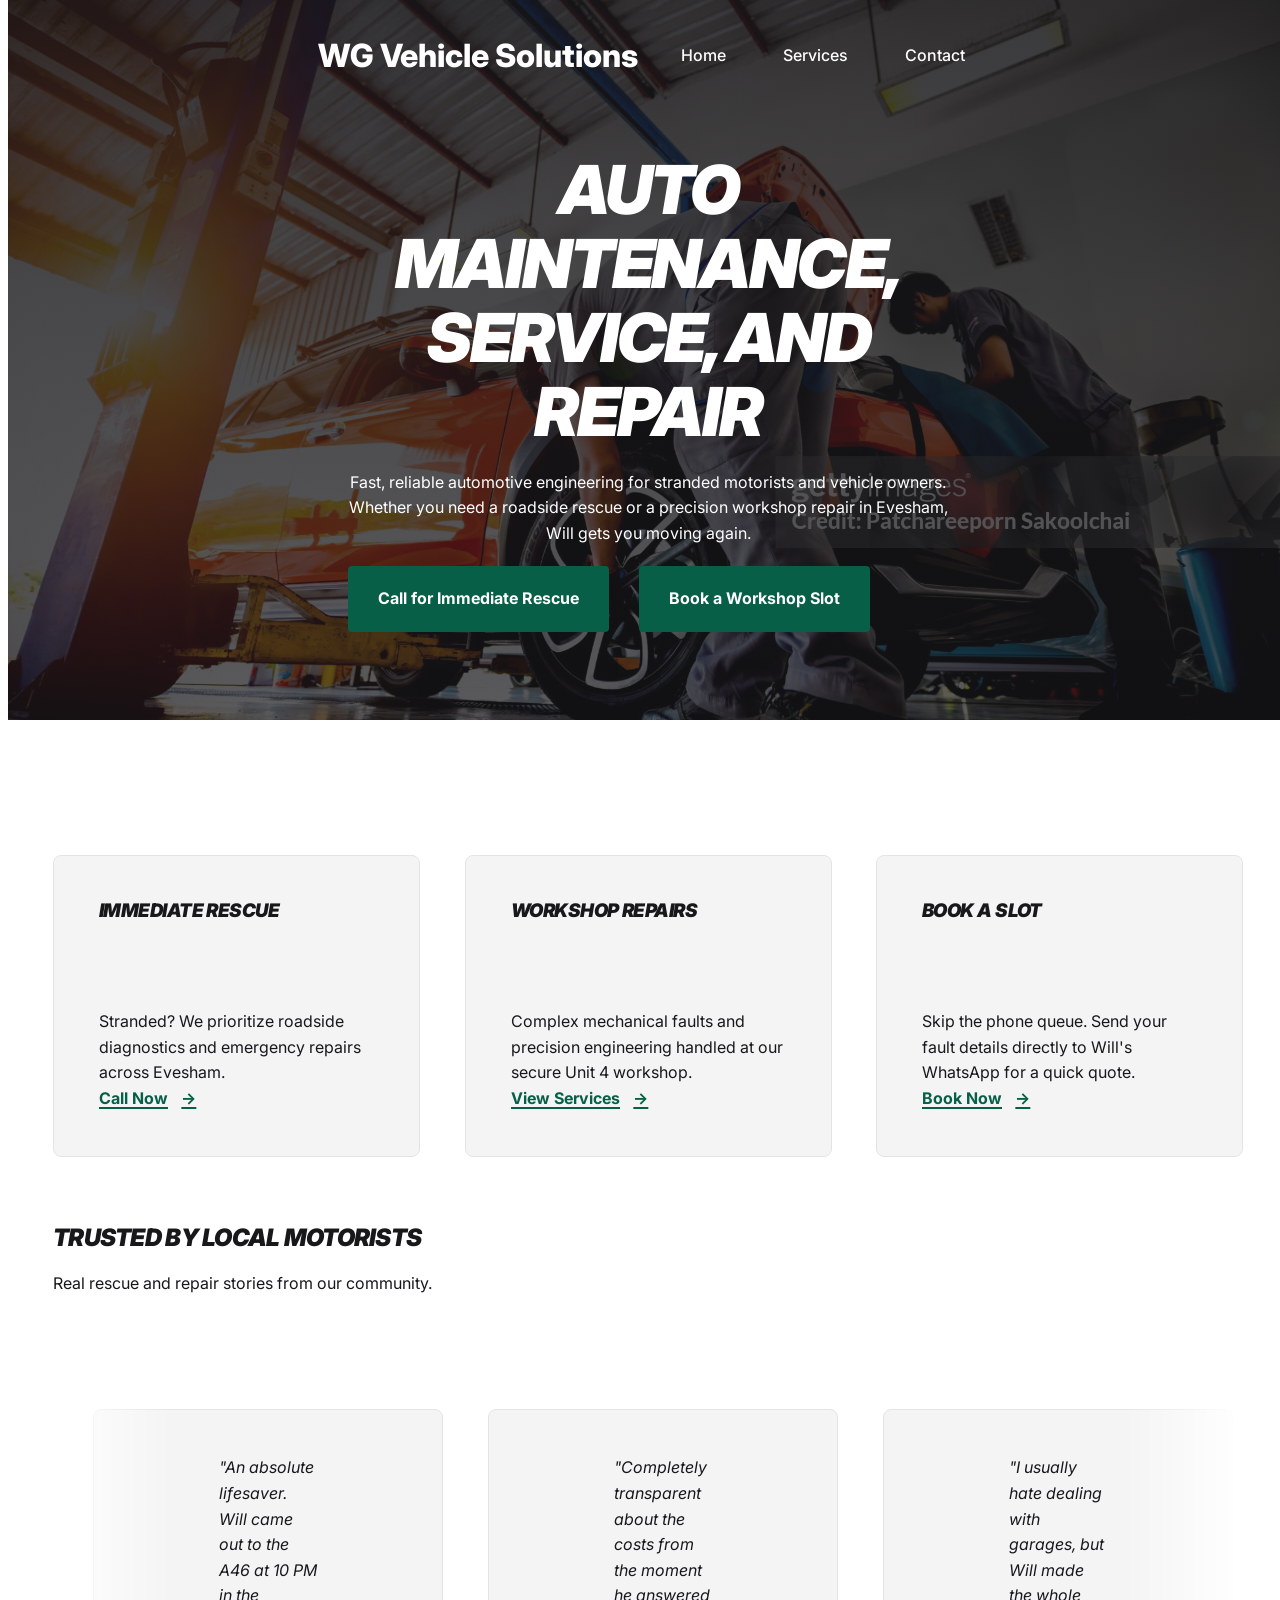
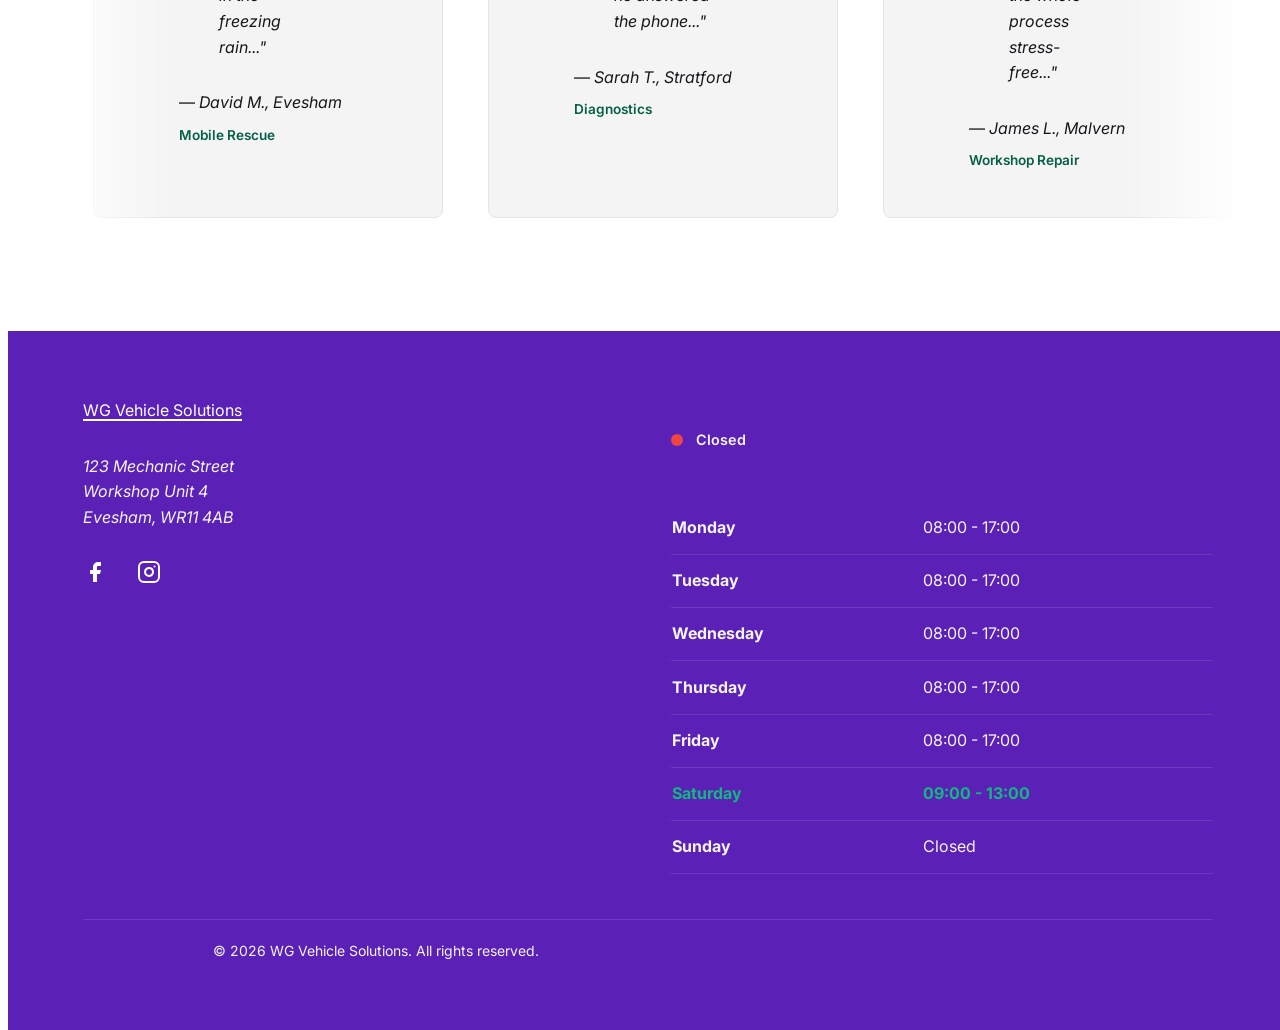
<file: index.html>
<!doctype html>
<html lang="en">
  <head>
    <meta charset="UTF-8" />
    <meta name="viewport" content="width=device-width, initial-scale=1.0" />

    <meta
      name="description"
      content="WG Vehicle Solutions: Expert independent mobile and workshop mechanic. Fast, reliable diagnostics and repair services for all vehicles."
    />
    <title>WG Vehicle Solutions | Mobile & Diagnostics Mechanic</title>

    <link
      rel="icon"
      type="image/png"
      sizes="32x32"
      href="assets/images/favicon-32x32.png"
    />
    <link
      rel="icon"
      type="image/png"
      sizes="16x16"
      href="assets/images/favicon-16x16.png"
    />
    <link
      rel="apple-touch-icon"
      sizes="180x180"
      href="assets/images/apple-touch-icon.png"
    />
    <link rel="manifest" href="site.webmanifest" />

    <!-- Synchronized to use the lean LooseLeaf architecture links -->
    <link rel="stylesheet" href="assets/css/00-harmonics.css" />
    <link rel="stylesheet" href="assets/css/01-primitives.css" />
    <link rel="stylesheet" href="assets/css/02-atoms.css" />
    <link rel="stylesheet" href="assets/css/03-organisms.css" />
    <link rel="stylesheet" href="assets/css/04-animations.css" />
    <link rel="stylesheet" href="assets/css/05-utilities.css" />

    <script src="assets/js/core.js" defer></script>
  </head>

  <!-- Visible Content Begins -->

  <body>
    <header
      class="c-site-header c-site-header--large"
      aria-labelledby="page-heading"
    >
      <l-container>
        <nav class="c-navbar" aria-label="Primary Navigation">
          <l-cluster class="u-flex-between">
            <a href="index.html" class="c-navbar__brand"
              >WG Vehicle Solutions</a
            >

            <button
              class="c-navbar__toggle"
              data-ll-toggle="collapse"
              aria-expanded="false"
              aria-controls="primary-nav"
              aria-label="Toggle navigation"
            >
              <svg
                width="24"
                height="24"
                viewBox="0 0 24 24"
                fill="none"
                stroke="currentColor"
                stroke-width="2"
                stroke-linecap="round"
                stroke-linejoin="round"
                aria-hidden="true"
              >
                <line x1="3" y1="12" x2="21" y2="12"></line>
                <line x1="3" y1="6" x2="21" y2="6"></line>
                <line x1="3" y1="18" x2="21" y2="18"></line>
              </svg>
            </button>

            <div class="c-navbar__menu" id="primary-nav">
              <l-cluster>
                <a href="index.html" class="c-navbar__link" aria-current="page"
                  >Home</a
                >
                <a href="services.html" class="c-navbar__link">Services</a>
                <a href="contact.html" class="c-navbar__link">Contact</a>
              </l-cluster>
            </div>
          </l-cluster>
        </nav>
      </l-container>

      <l-container>
        <div class="hero-content-wrapper">
          <l-stack style="--stack-gap: var(--s0)">
            <h1 id="page-heading" class="hero-heading">
              Auto Maintenance, <br />Service, and Repair
            </h1>

            <p class="hero-lead">
              Fast, reliable automotive engineering for stranded motorists and
              vehicle owners. Whether you need a roadside rescue or a precision
              workshop repair in Evesham, Will gets you moving again.
            </p>

            <l-cluster
              style="--cluster-gap: var(--s1); --cluster-justify: center"
            >
              <a href="tel:+447123456789" class="cta-button primary">
                Call for Immediate Rescue
              </a>
              <a href="contact.html" class="cta-button primary">
                Book a Workshop Slot
              </a>
            </l-cluster>
          </l-stack>
        </div>
      </l-container>
    </header>

    <main id="main-content">
      <l-container>
        <l-stack style="--stack-gap: var(--s3)">
          <!-- SNAPSHOT MATRIX: 3 Routing Cards -->
          <l-stack
            class="snapshot-matrix"
            aria-labelledby="matrix-heading"
            role="region"
          >
            <h2 id="matrix-heading" class="sr-only">Our Services</h2>

            <l-grid role="list" class="routing-grid">
              <l-stack class="routing-card u-anim-lift">
                <h3>Immediate Rescue</h3>
                <p>
                  Stranded? We prioritize roadside diagnostics and emergency
                  repairs across Evesham.
                </p>
                <a href="tel:+447123456789" class="card-link"
                  >Call Now <span aria-hidden="true">&rarr;</span></a
                >
              </l-stack>

              <l-stack class="routing-card u-anim-lift">
                <h3>Workshop Repairs</h3>
                <p>
                  Complex mechanical faults and precision engineering handled at
                  our secure Unit 4 workshop.
                </p>
                <a href="services.html" class="card-link"
                  >View Services <span aria-hidden="true">&rarr;</span></a
                >
              </l-stack>

              <l-stack class="routing-card u-anim-lift">
                <h3>Book a Slot</h3>
                <p>
                  Skip the phone queue. Send your fault details directly to
                  Will's WhatsApp for a quick quote.
                </p>
                <a href="contact.html" class="card-link"
                  >Book Now <span aria-hidden="true">&rarr;</span></a
                >
              </l-stack>
            </l-grid>
          </l-stack>

          <!-- CUSTOMER REVIEWS -->
          <l-stack
            class="customer-reviews"
            aria-labelledby="reviews-heading"
            role="region"
          >
            <header class="section-header" style="--stack-gap: var(--s-1)">
              <h2 id="reviews-heading">Trusted by Local Motorists</h2>
              <p>Real rescue and repair stories from our community.</p>
            </header>

            <div
              class="review-marquee-wrapper"
              tabindex="0"
              aria-label="Scrolling customer reviews"
              role="region"
            >
              <ul class="review-track">
                <li class="review-card">
                  <figure class="review-content">
                    <blockquote>
                      <p>
                        "An absolute lifesaver. Will came out to the A46 at 10
                        PM in the freezing rain..."
                      </p>
                    </blockquote>
                    <figcaption>
                      &mdash; <cite>David M., Evesham</cite>
                      <span class="review-meta">Mobile Rescue</span>
                    </figcaption>
                  </figure>
                </li>
                <li class="review-card">
                  <figure class="review-content">
                    <blockquote>
                      <p>
                        "Completely transparent about the costs from the moment
                        he answered the phone..."
                      </p>
                    </blockquote>
                    <figcaption>
                      &mdash; <cite>Sarah T., Stratford</cite>
                      <span class="review-meta">Diagnostics</span>
                    </figcaption>
                  </figure>
                </li>
                <li class="review-card">
                  <figure class="review-content">
                    <blockquote>
                      <p>
                        "I usually hate dealing with garages, but Will made the
                        whole process stress-free..."
                      </p>
                    </blockquote>
                    <figcaption>
                      &mdash; <cite>James L., Malvern</cite>
                      <span class="review-meta">Workshop Repair</span>
                    </figcaption>
                  </figure>
                </li>

                <li class="review-card" aria-hidden="true">
                  <figure class="review-content">
                    <blockquote>
                      <p>
                        "An absolute lifesaver. Will came out to the A46 at 10
                        PM in the freezing rain..."
                      </p>
                    </blockquote>
                    <figcaption>
                      &mdash; <cite>David M., Evesham</cite>
                      <span class="review-meta">Mobile Rescue</span>
                    </figcaption>
                  </figure>
                </li>
                <li class="review-card" aria-hidden="true">
                  <figure class="review-content">
                    <blockquote>
                      <p>
                        "Completely transparent about the costs from the moment
                        he answered the phone..."
                      </p>
                    </blockquote>
                    <figcaption>
                      &mdash; <cite>Sarah T., Stratford</cite>
                      <span class="review-meta">Diagnostics</span>
                    </figcaption>
                  </figure>
                </li>
                <li class="review-card" aria-hidden="true">
                  <figure class="review-content">
                    <blockquote>
                      <p>
                        "I usually hate dealing with garages, but Will made the
                        whole process stress-free..."
                      </p>
                    </blockquote>
                    <figcaption>
                      &mdash; <cite>James L., Malvern</cite>
                      <span class="review-meta">Workshop Repair</span>
                    </figcaption>
                  </figure>
                </li>
              </ul>
            </div>
          </l-stack>
        </l-stack>
      </l-container>
    </main>

    <footer class="global-footer">
      <l-container>
        <l-grid>
          <l-stack class="footer-brand-info">
            <a
              href="index.html"
              class="footer-logo"
              aria-label="WG Vehicle Solutions Home"
              >WG Vehicle Solutions</a
            >
            <address class="footer-address">
              123 Mechanic Street<br />
              Workshop Unit 4<br />
              Evesham, WR11 4AB
            </address>

            <l-cluster class="social-links" aria-label="Social Media">
              <a
                href="#"
                aria-label="Facebook"
                rel="noopener noreferrer"
                target="_blank"
              >
                <svg
                  width="24"
                  height="24"
                  viewBox="0 0 24 24"
                  fill="currentColor"
                  aria-hidden="true"
                  focusable="false"
                >
                  <path
                    d="M18 2h-3a5 5 0 0 0-5 5v3H7v4h3v8h4v-8h3l1-4h-4V7a1 1 0 0 1 1-1h3z"
                  ></path>
                </svg>
              </a>

              <a
                href="#"
                aria-label="Instagram"
                rel="noopener noreferrer"
                target="_blank"
              >
                <svg
                  width="24"
                  height="24"
                  viewBox="0 0 24 24"
                  fill="none"
                  stroke="currentColor"
                  stroke-width="2"
                  stroke-linecap="round"
                  stroke-linejoin="round"
                  aria-hidden="true"
                  focusable="false"
                >
                  <rect x="2" y="2" width="20" height="20" rx="5" ry="5"></rect>
                  <path
                    d="M16 11.37A4 4 0 1 1 12.63 8 4 4 0 0 1 16 11.37z"
                  ></path>
                  <line x1="17.5" y1="6.5" x2="17.51" y2="6.5"></line>
                </svg>
              </a>
            </l-cluster>
          </l-stack>

          <l-stack class="footer-hours">
            <h2 class="sr-only">Opening Hours</h2>
            <div id="live-status-container" aria-live="polite"></div>
            <table class="hours-table">
              <tbody>
                <tr data-day="1">
                  <th scope="row">Monday</th>
                  <td>08:00 - 17:00</td>
                </tr>
                <tr data-day="2">
                  <th scope="row">Tuesday</th>
                  <td>08:00 - 17:00</td>
                </tr>
                <tr data-day="3">
                  <th scope="row">Wednesday</th>
                  <td>08:00 - 17:00</td>
                </tr>
                <tr data-day="4">
                  <th scope="row">Thursday</th>
                  <td>08:00 - 17:00</td>
                </tr>
                <tr data-day="5">
                  <th scope="row">Friday</th>
                  <td>08:00 - 17:00</td>
                </tr>
                <tr data-day="6">
                  <th scope="row">Saturday</th>
                  <td>09:00 - 13:00</td>
                </tr>
                <tr data-day="0">
                  <th scope="row">Sunday</th>
                  <td>Closed</td>
                </tr>
              </tbody>
            </table>
          </l-stack>
        </l-grid>
        <div class="footer-copyright">
          <p>&copy; 2026 WG Vehicle Solutions. All rights reserved.</p>
        </div>
      </l-container>
    </footer>
  </body>
</html>
</file>
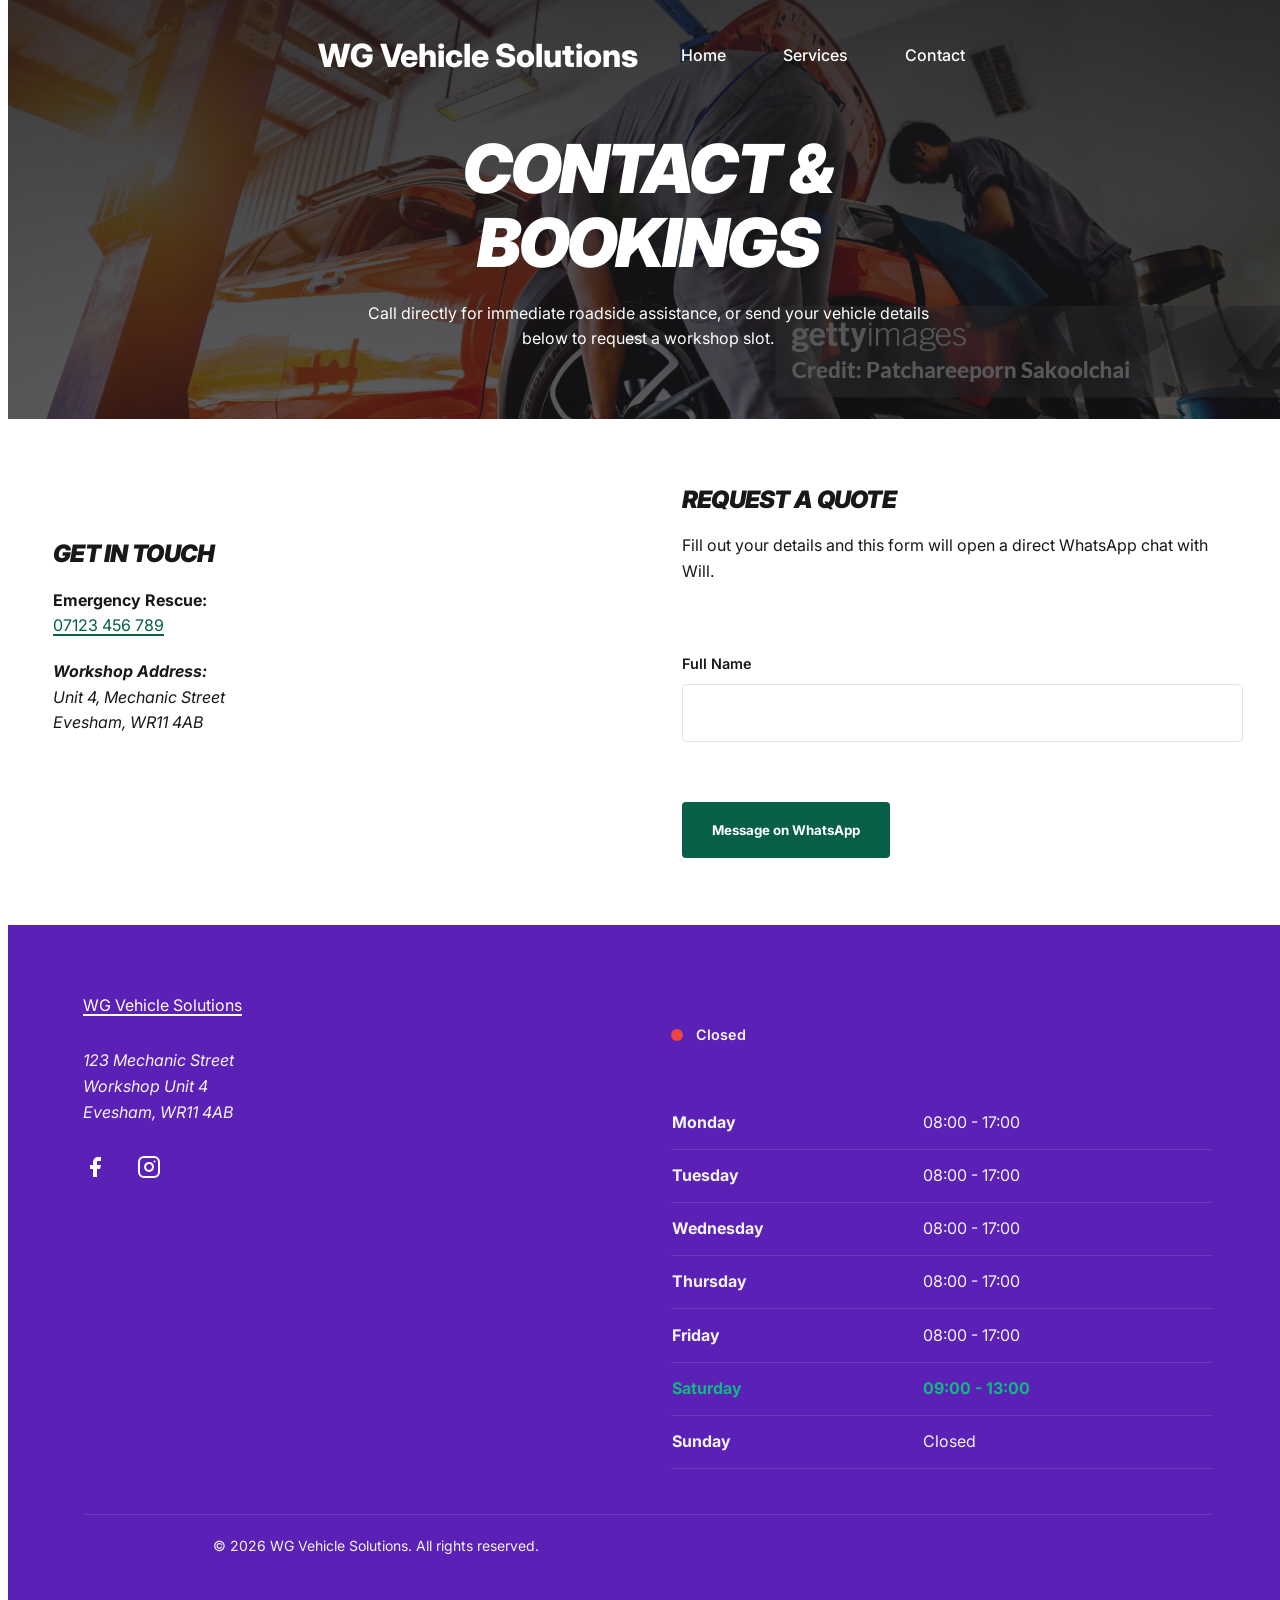
<file: contact.html>
<!doctype html>
<html lang="en">
  <head>
    <meta charset="UTF-8" />
    <meta name="viewport" content="width=device-width, initial-scale=1.0" />
    <meta
      name="description"
      content="Contact WG Vehicle Solutions in Evesham. Call for immediate roadside rescue or book a workshop slot directly via WhatsApp."
    />
    <title>Contact & Bookings | WG Vehicle Solutions</title>

    <link
      rel="icon"
      type="image/png"
      sizes="32x32"
      href="assets/images/favicon-32x32.png"
    />
    <link
      rel="icon"
      type="image/png"
      sizes="16x16"
      href="assets/images/favicon-16x16.png"
    />
    <link
      rel="apple-touch-icon"
      sizes="180x180"
      href="assets/images/apple-touch-icon.png"
    />
    <link rel="manifest" href="site.webmanifest" />

    <link rel="stylesheet" href="assets/css/00-harmonics.css" />
    <link rel="stylesheet" href="assets/css/01-primitives.css" />
    <link rel="stylesheet" href="assets/css/02-atoms.css" />
    <link rel="stylesheet" href="assets/css/03-organisms.css" />
    <link rel="stylesheet" href="assets/css/04-animations.css" />
    <link rel="stylesheet" href="assets/css/05-utilities.css" />
    <script src="assets/js/core.js" defer></script>
  </head>
  <body>
    <a
      href="#main-content"
      class="skip-link"
      style="position: absolute; left: -9999px"
      >Skip to main content</a
    >

    <header class="c-site-header" aria-labelledby="contact-heading">
      <l-container>
        <nav class="c-navbar" aria-label="Primary Navigation">
          <l-cluster class="u-flex-between">
            <a
              href="index.html"
              class="c-navbar__brand"
              aria-label="WG Vehicle Solutions Home"
              >WG Vehicle Solutions</a
            >
            <button
              class="c-navbar__toggle u-anim-lift"
              data-ll-toggle="collapse"
              aria-expanded="false"
              aria-controls="primary-nav"
              aria-label="Toggle navigation"
            >
              <svg
                width="24"
                height="24"
                viewBox="0 0 24 24"
                fill="none"
                stroke="currentColor"
                stroke-width="2"
                stroke-linecap="round"
                stroke-linejoin="round"
                aria-hidden="true"
              >
                <line x1="3" y1="12" x2="21" y2="12"></line>
                <line x1="3" y1="6" x2="21" y2="6"></line>
                <line x1="3" y1="18" x2="21" y2="18"></line>
              </svg>
            </button>
            <div class="c-navbar__menu" id="primary-nav">
              <l-cluster>
                <a href="index.html" class="c-navbar__link">Home</a>
                <a href="services.html" class="c-navbar__link">Services</a>
                <a
                  href="contact.html"
                  class="c-navbar__link"
                  aria-current="page"
                  >Contact</a
                >
              </l-cluster>
            </div>
          </l-cluster>
        </nav>
      </l-container>

      <l-container>
        <div class="hero-content-wrapper">
          <l-stack style="--stack-gap: var(--s0)">
            <h1 id="page-heading" class="hero-heading">Contact & Bookings</h1>
            <p class="hero-lead">
              Call directly for immediate roadside assistance, or send your
              vehicle details below to request a workshop slot.
            </p>
          </l-stack>
        </div>
      </l-container>
    </header>

    <main id="main-content">
      <l-container>
        <l-stack style="--stack-gap: var(--s3)">
          <l-split class="contact-wrapper">
            <l-stack class="contact-info">
              <h2>Get in Touch</h2>
              <l-stack class="contact-methods" style="--stack-gap: var(--s0)">
                <p>
                  <strong>Emergency Rescue:</strong><br />
                  <a href="tel:+447123456789" class="text-link"
                    >07123 456 789</a
                  >
                </p>
                <address class="physical-address">
                  <strong>Workshop Address:</strong><br />
                  Unit 4, Mechanic Street<br />
                  Evesham, WR11 4AB
                </address>
              </l-stack>
              <div class="map-container"></div>
            </l-stack>

            <l-stack class="booking-form-container">
              <l-stack style="--stack-gap: var(--s-1)">
                <h2>Request a Quote</h2>
                <p>
                  Fill out your details and this form will open a direct
                  WhatsApp chat with Will.
                </p>
              </l-stack>
              <form id="whatsapp-booking-form" class="booking-form">
                <l-stack style="--stack-gap: var(--s1)">
                  <div class="form-group">
                    <label for="customer-name">Full Name</label>
                    <input
                      type="text"
                      id="customer-name"
                      name="customer-name"
                      required
                    />
                  </div>
                  <button type="submit" class="cta-button primary">
                    Message on WhatsApp
                  </button>
                </l-stack>
              </form>
            </l-stack>
          </l-split>
        </l-stack>
      </l-container>
    </main>

    <footer class="global-footer">
      <l-container>
        <l-grid>
          <l-stack class="footer-brand-info">
            <a
              href="index.html"
              class="footer-logo"
              aria-label="WG Vehicle Solutions Home"
              >WG Vehicle Solutions</a
            >
            <address class="footer-address">
              123 Mechanic Street<br />
              Workshop Unit 4<br />
              Evesham, WR11 4AB
            </address>
            <l-cluster class="social-links" aria-label="Social Media">
              <a
                href="#"
                aria-label="Facebook"
                rel="noopener noreferrer"
                target="_blank"
              >
                <svg
                  width="24"
                  height="24"
                  viewBox="0 0 24 24"
                  fill="currentColor"
                  aria-hidden="true"
                  focusable="false"
                >
                  <path
                    d="M18 2h-3a5 5 0 0 0-5 5v3H7v4h3v8h4v-8h3l1-4h-4V7a1 1 0 0 1 1-1h3z"
                  ></path>
                </svg>
              </a>

              <a
                href="#"
                aria-label="Instagram"
                rel="noopener noreferrer"
                target="_blank"
              >
                <svg
                  width="24"
                  height="24"
                  viewBox="0 0 24 24"
                  fill="none"
                  stroke="currentColor"
                  stroke-width="2"
                  stroke-linecap="round"
                  stroke-linejoin="round"
                  aria-hidden="true"
                  focusable="false"
                >
                  <rect x="2" y="2" width="20" height="20" rx="5" ry="5"></rect>
                  <path
                    d="M16 11.37A4 4 0 1 1 12.63 8 4 4 0 0 1 16 11.37z"
                  ></path>
                  <line x1="17.5" y1="6.5" x2="17.51" y2="6.5"></line>
                </svg>
              </a>
            </l-cluster>
          </l-stack>

          <l-stack class="footer-hours">
            <h2 class="sr-only">Opening Hours</h2>
            <div id="live-status-container" aria-live="polite"></div>
            <table class="hours-table">
              <tbody>
                <tr data-day="1">
                  <th scope="row">Monday</th>
                  <td>08:00 - 17:00</td>
                </tr>
                <tr data-day="2">
                  <th scope="row">Tuesday</th>
                  <td>08:00 - 17:00</td>
                </tr>
                <tr data-day="3">
                  <th scope="row">Wednesday</th>
                  <td>08:00 - 17:00</td>
                </tr>
                <tr data-day="4">
                  <th scope="row">Thursday</th>
                  <td>08:00 - 17:00</td>
                </tr>
                <tr data-day="5">
                  <th scope="row">Friday</th>
                  <td>08:00 - 17:00</td>
                </tr>
                <tr data-day="6">
                  <th scope="row">Saturday</th>
                  <td>09:00 - 13:00</td>
                </tr>
                <tr data-day="0">
                  <th scope="row">Sunday</th>
                  <td>Closed</td>
                </tr>
              </tbody>
            </table>
          </l-stack>
        </l-grid>
        <div class="footer-copyright">
          <p>&copy; 2026 WG Vehicle Solutions. All rights reserved.</p>
        </div>
      </l-container>
    </footer>
  </body>
</html>
</file>
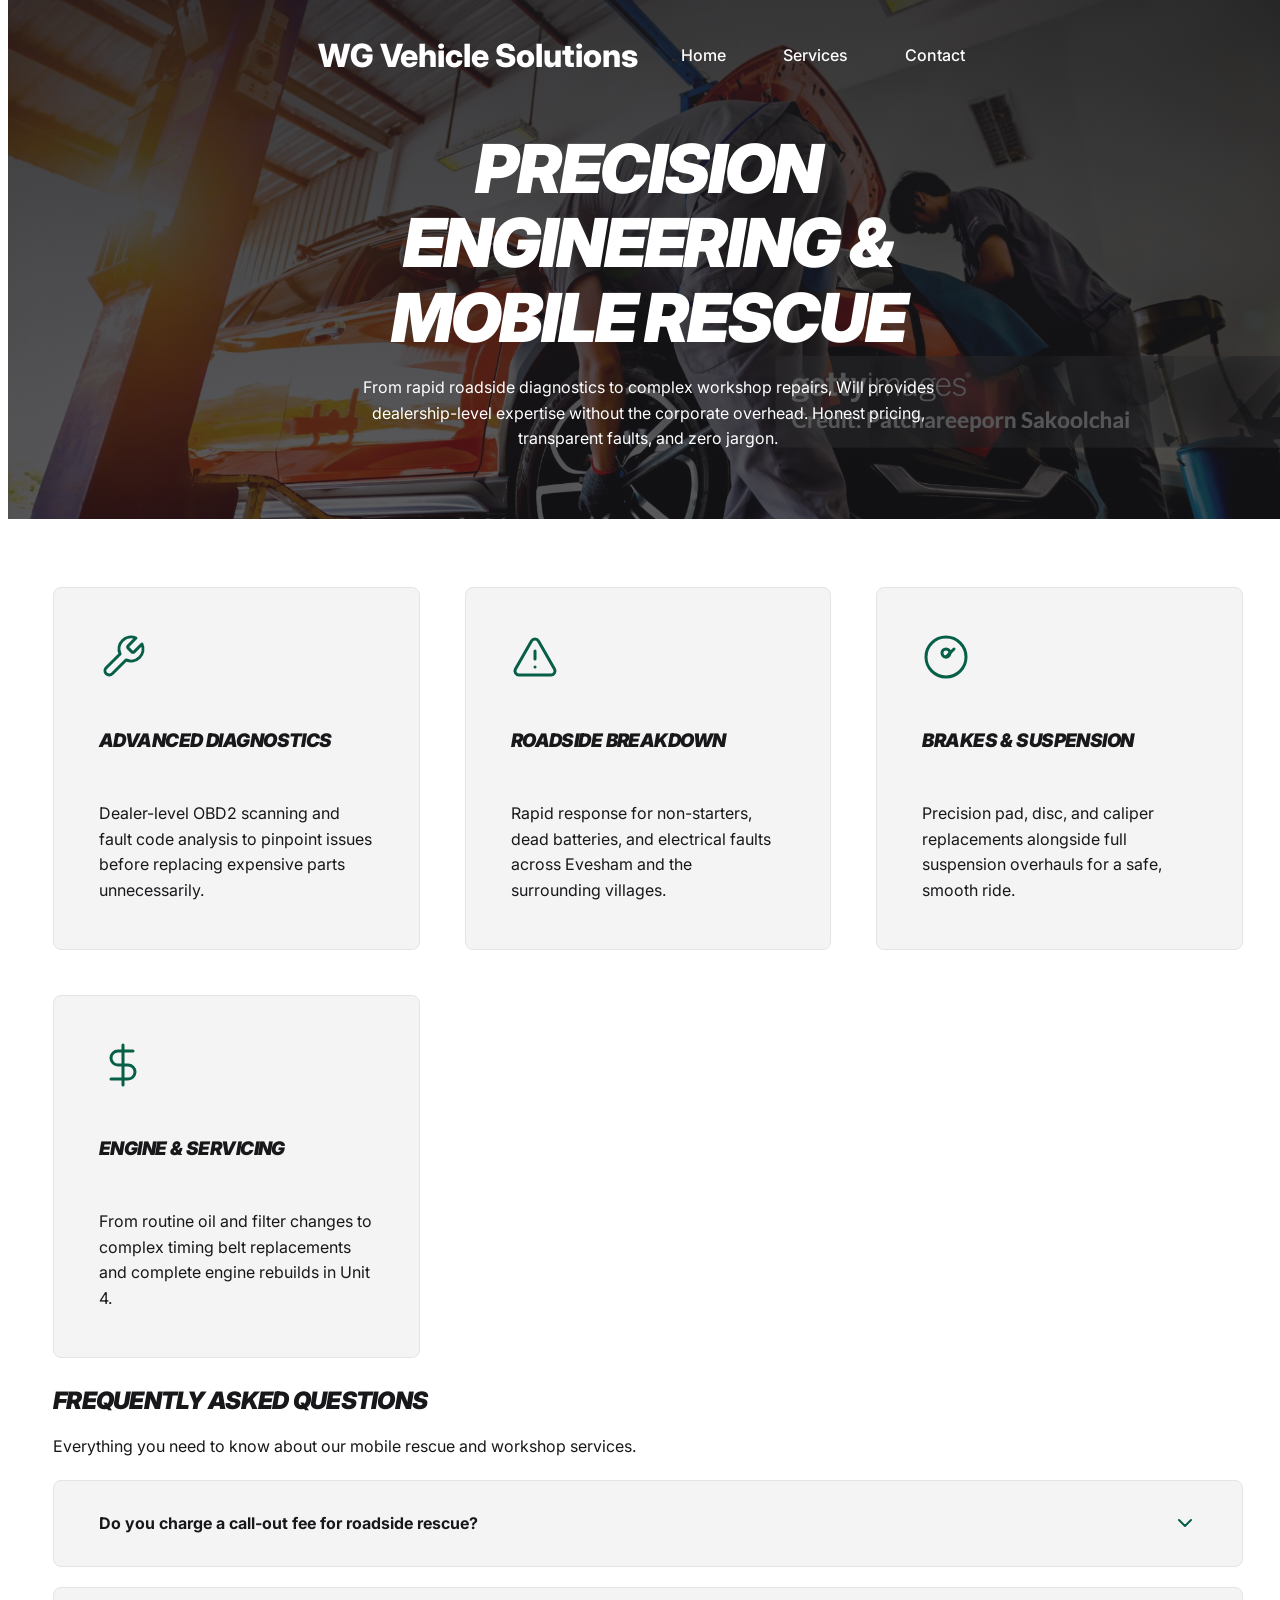
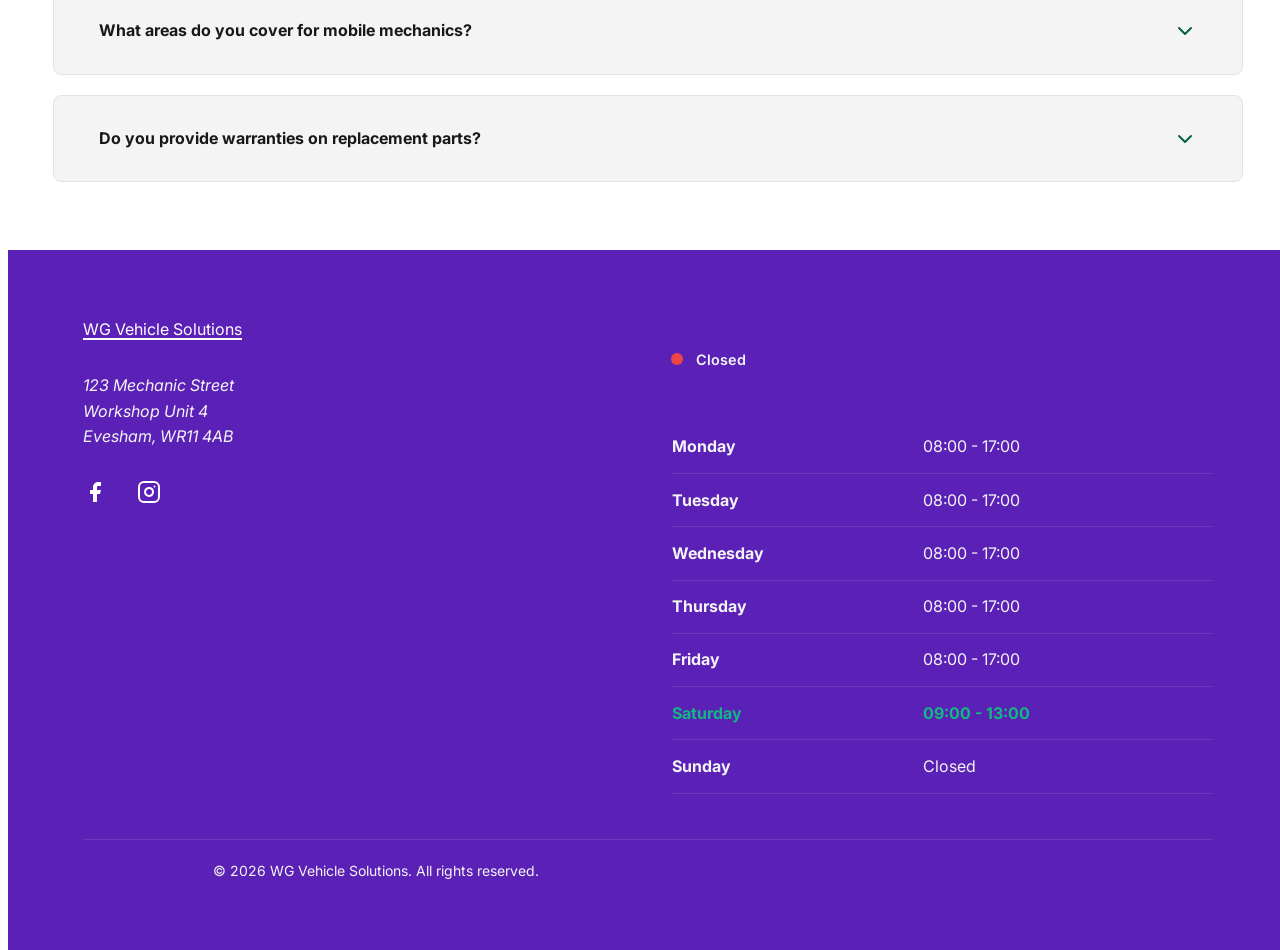
<file: services.html>
<!doctype html>
<html lang="en">
  <head>
    <meta charset="UTF-8" />
    <meta name="viewport" content="width=device-width, initial-scale=1.0" />

    <meta
      name="description"
      content="Detailed automotive repair and diagnostic services by WG Vehicle Solutions. Mobile rescue and secure workshop engineering in Evesham."
    />
    <title>Our Services | WG Vehicle Solutions</title>

    <link
      rel="icon"
      type="image/png"
      sizes="32x32"
      href="assets/images/favicon-32x32.png"
    />
    <link
      rel="icon"
      type="image/png"
      sizes="16x16"
      href="assets/images/favicon-16x16.png"
    />
    <link
      rel="apple-touch-icon"
      sizes="180x180"
      href="assets/images/apple-touch-icon.png"
    />
    <link rel="manifest" href="site.webmanifest" />

    <link rel="stylesheet" href="assets/css/00-harmonics.css" />
    <link rel="stylesheet" href="assets/css/01-primitives.css" />
    <link rel="stylesheet" href="assets/css/02-atoms.css" />
    <link rel="stylesheet" href="assets/css/03-organisms.css" />
    <link rel="stylesheet" href="assets/css/04-animations.css" />
    <link rel="stylesheet" href="assets/css/05-utilities.css" />

    <script src="assets/js/core.js" defer></script>
  </head>
  <body>
    <a
      href="#main-content"
      class="skip-link"
      style="position: absolute; left: -9999px"
      >Skip to main content</a
    >

    <header class="c-site-header" aria-labelledby="page-heading">
      <l-container>
        <nav class="c-navbar" aria-label="Primary Navigation">
          <l-cluster class="u-flex-between">
            <a href="index.html" class="c-navbar__brand"
              >WG Vehicle Solutions</a
            >

            <button
              class="c-navbar__toggle"
              data-ll-toggle="collapse"
              aria-expanded="false"
              aria-controls="primary-nav"
              aria-label="Toggle navigation"
            >
              <svg
                width="24"
                height="24"
                viewBox="0 0 24 24"
                fill="none"
                stroke="currentColor"
                stroke-width="2"
                stroke-linecap="round"
                stroke-linejoin="round"
                aria-hidden="true"
              >
                <line x1="3" y1="12" x2="21" y2="12"></line>
                <line x1="3" y1="6" x2="21" y2="6"></line>
                <line x1="3" y1="18" x2="21" y2="18"></line>
              </svg>
            </button>

            <div class="c-navbar__menu" id="primary-nav">
              <l-cluster>
                <a href="index.html" class="c-navbar__link">Home</a>
                <a
                  href="services.html"
                  class="c-navbar__link"
                  aria-current="page"
                  >Services</a
                >
                <a href="contact.html" class="c-navbar__link">Contact</a>
              </l-cluster>
            </div>
          </l-cluster>
        </nav>
      </l-container>

      <l-container>
        <div class="hero-content-wrapper">
          <l-stack style="--stack-gap: var(--s0)">
            <h1 id="page-heading" class="hero-heading">
              Precision Engineering & Mobile Rescue
            </h1>
            <p class="hero-lead">
              From rapid roadside diagnostics to complex workshop repairs, Will
              provides dealership-level expertise without the corporate
              overhead. Honest pricing, transparent faults, and zero jargon.
            </p>
          </l-stack>
        </div>
      </l-container>
    </header>

    <main id="main-content">
      <l-container>
        <l-stack>
          <section class="service-matrix" aria-labelledby="matrix-heading">
            <h2 id="matrix-heading" class="sr-only">Our Core Capabilities</h2>

            <l-grid role="list" class="service-grid">
              <l-stack role="listitem" class="service-card">
                <div class="card-icon" aria-hidden="true">
                  <svg
                    width="48"
                    height="48"
                    viewBox="0 0 24 24"
                    fill="none"
                    stroke="currentColor"
                    stroke-width="1.5"
                    stroke-linecap="round"
                    stroke-linejoin="round"
                  >
                    <path
                      d="M14.7 6.3a1 1 0 0 0 0 1.4l1.6 1.6a1 1 0 0 0 1.4 0l3.77-3.77a6 6 0 0 1-7.94 7.94l-6.91 6.91a2.12 2.12 0 0 1-3-3l6.91-6.91a6 6 0 0 1 7.94-7.94l-3.76 3.76z"
                    ></path>
                  </svg>
                </div>
                <h3>Advanced Diagnostics</h3>
                <p>
                  Dealer-level OBD2 scanning and fault code analysis to pinpoint
                  issues before replacing expensive parts unnecessarily.
                </p>
              </l-stack>

              <l-stack role="listitem" class="service-card">
                <div class="card-icon" aria-hidden="true">
                  <svg
                    width="48"
                    height="48"
                    viewBox="0 0 24 24"
                    fill="none"
                    stroke="currentColor"
                    stroke-width="1.5"
                    stroke-linecap="round"
                    stroke-linejoin="round"
                  >
                    <path
                      d="m21.73 18-8-14a2 2 0 0 0-3.48 0l-8 14A2 2 0 0 0 4 21h16a2 2 0 0 0 1.73-3Z"
                    ></path>
                    <path d="M12 9v4"></path>
                    <path d="M12 17h.01"></path>
                  </svg>
                </div>
                <h3>Roadside Breakdown</h3>
                <p>
                  Rapid response for non-starters, dead batteries, and
                  electrical faults across Evesham and the surrounding villages.
                </p>
              </l-stack>

              <l-stack role="listitem" class="service-card">
                <div class="card-icon" aria-hidden="true">
                  <svg
                    width="48"
                    height="48"
                    viewBox="0 0 24 24"
                    fill="none"
                    stroke="currentColor"
                    stroke-width="1.5"
                    stroke-linecap="round"
                    stroke-linejoin="round"
                  >
                    <circle cx="12" cy="12" r="10"></circle>
                    <path d="m12 12 4-4"></path>
                    <path d="M12 12a2 2 0 1 0 0-4 2 2 0 0 0 0 4Z"></path>
                  </svg>
                </div>
                <h3>Brakes & Suspension</h3>
                <p>
                  Precision pad, disc, and caliper replacements alongside full
                  suspension overhauls for a safe, smooth ride.
                </p>
              </l-stack>

              <l-stack role="listitem" class="service-card">
                <div class="card-icon" aria-hidden="true">
                  <svg
                    width="48"
                    height="48"
                    viewBox="0 0 24 24"
                    fill="none"
                    stroke="currentColor"
                    stroke-width="1.5"
                    stroke-linecap="round"
                    stroke-linejoin="round"
                  >
                    <path d="M12 2v20"></path>
                    <path
                      d="M17 5H9.5a3.5 3.5 0 0 0 0 7h5a3.5 3.5 0 0 1 0 7H6"
                    ></path>
                  </svg>
                </div>
                <h3>Engine & Servicing</h3>
                <p>
                  From routine oil and filter changes to complex timing belt
                  replacements and complete engine rebuilds in Unit 4.
                </p>
              </l-stack>
            </l-grid>
          </section>
          <section class="faq-section" aria-labelledby="faq-heading">
            <l-stack style="--stack-gap: var(--s2)">
              <header class="section-header" style="--stack-gap: var(--s-1)">
                <h2 id="faq-heading">Frequently Asked Questions</h2>
                <p>
                  Everything you need to know about our mobile rescue and
                  workshop services.
                </p>
              </header>

              <l-stack class="c-faq-accordion" style="--stack-gap: var(--s0)">
                <details class="c-faq-item" name="mechanic-faq">
                  <summary class="c-faq-summary">
                    <span class="faq-question"
                      >Do you charge a call-out fee for roadside rescue?</span
                    >
                    <svg
                      class="faq-icon"
                      width="24"
                      height="24"
                      viewBox="0 0 24 24"
                      fill="none"
                      stroke="currentColor"
                      stroke-width="2"
                      stroke-linecap="round"
                      stroke-linejoin="round"
                      aria-hidden="true"
                    >
                      <polyline points="6 9 12 15 18 9"></polyline>
                    </svg>
                  </summary>
                  <div class="c-faq-content">
                    <p>
                      Our standard call-out fee covers travel to your location
                      within the Evesham area and the first hour of dedicated
                      diagnostics. We will always quote you transparently over
                      the phone before dispatching.
                    </p>
                  </div>
                </details>

                <details class="c-faq-item" name="mechanic-faq">
                  <summary class="c-faq-summary">
                    <span class="faq-question"
                      >What areas do you cover for mobile mechanics?</span
                    >
                    <svg
                      class="faq-icon"
                      width="24"
                      height="24"
                      viewBox="0 0 24 24"
                      fill="none"
                      stroke="currentColor"
                      stroke-width="2"
                      stroke-linecap="round"
                      stroke-linejoin="round"
                      aria-hidden="true"
                    >
                      <polyline points="6 9 12 15 18 9"></polyline>
                    </svg>
                  </summary>
                  <div class="c-faq-content">
                    <p>
                      We primarily operate within a 15-mile radius of Evesham,
                      covering Stratford, Malvern, and the surrounding villages.
                      For complex repairs, we can arrange recovery to our secure
                      Unit 4 workshop.
                    </p>
                  </div>
                </details>

                <details class="c-faq-item" name="mechanic-faq">
                  <summary class="c-faq-summary">
                    <span class="faq-question"
                      >Do you provide warranties on replacement parts?</span
                    >
                    <svg
                      class="faq-icon"
                      width="24"
                      height="24"
                      viewBox="0 0 24 24"
                      fill="none"
                      stroke="currentColor"
                      stroke-width="2"
                      stroke-linecap="round"
                      stroke-linejoin="round"
                      aria-hidden="true"
                    >
                      <polyline points="6 9 12 15 18 9"></polyline>
                    </svg>
                  </summary>
                  <div class="c-faq-content">
                    <p>
                      Absolutely. All new parts fitted come with a minimum
                      12-month manufacturer warranty, and our mechanical labor
                      is guaranteed for the same period. We only source OEM or
                      premium aftermarket components.
                    </p>
                  </div>
                </details>
              </l-stack>
            </l-stack>
          </section>
        </l-stack>
      </l-container>
    </main>

    <footer class="global-footer">
      <l-container>
        <l-grid>
          <l-stack class="footer-brand-info">
            <a
              href="index.html"
              class="footer-logo"
              aria-label="WG Vehicle Solutions Home"
              >WG Vehicle Solutions</a
            >
            <address class="footer-address">
              123 Mechanic Street<br />
              Workshop Unit 4<br />
              Evesham, WR11 4AB
            </address>
            <l-cluster class="social-links" aria-label="Social Media">
              <a
                href="#"
                aria-label="Facebook"
                rel="noopener noreferrer"
                target="_blank"
              >
                <svg
                  width="24"
                  height="24"
                  viewBox="0 0 24 24"
                  fill="currentColor"
                  aria-hidden="true"
                  focusable="false"
                >
                  <path
                    d="M18 2h-3a5 5 0 0 0-5 5v3H7v4h3v8h4v-8h3l1-4h-4V7a1 1 0 0 1 1-1h3z"
                  ></path>
                </svg>
              </a>

              <a
                href="#"
                aria-label="Instagram"
                rel="noopener noreferrer"
                target="_blank"
              >
                <svg
                  width="24"
                  height="24"
                  viewBox="0 0 24 24"
                  fill="none"
                  stroke="currentColor"
                  stroke-width="2"
                  stroke-linecap="round"
                  stroke-linejoin="round"
                  aria-hidden="true"
                  focusable="false"
                >
                  <rect x="2" y="2" width="20" height="20" rx="5" ry="5"></rect>
                  <path
                    d="M16 11.37A4 4 0 1 1 12.63 8 4 4 0 0 1 16 11.37z"
                  ></path>
                  <line x1="17.5" y1="6.5" x2="17.51" y2="6.5"></line>
                </svg>
              </a>
            </l-cluster>
          </l-stack>

          <l-stack class="footer-hours">
            <h2 class="sr-only">Opening Hours</h2>
            <div id="live-status-container" aria-live="polite"></div>
            <table class="hours-table">
              <tbody>
                <tr data-day="1">
                  <th scope="row">Monday</th>
                  <td>08:00 - 17:00</td>
                </tr>
                <tr data-day="2">
                  <th scope="row">Tuesday</th>
                  <td>08:00 - 17:00</td>
                </tr>
                <tr data-day="3">
                  <th scope="row">Wednesday</th>
                  <td>08:00 - 17:00</td>
                </tr>
                <tr data-day="4">
                  <th scope="row">Thursday</th>
                  <td>08:00 - 17:00</td>
                </tr>
                <tr data-day="5">
                  <th scope="row">Friday</th>
                  <td>08:00 - 17:00</td>
                </tr>
                <tr data-day="6">
                  <th scope="row">Saturday</th>
                  <td>09:00 - 13:00</td>
                </tr>
                <tr data-day="0">
                  <th scope="row">Sunday</th>
                  <td>Closed</td>
                </tr>
              </tbody>
            </table>
          </l-stack>
        </l-grid>
        <div class="footer-copyright">
          <p>&copy; 2026 WG Vehicle Solutions. All rights reserved.</p>
        </div>
      </l-container>
    </footer>
  </body>
</html>
</file>
<file: assets/css/00-harmonics.css>
/* ==========================================================================
   LOOSELEAF UI: REBOOT & SYSTEM TOKENS
   ========================================================================== */

@import url("https://fonts.googleapis.com/css2?family=Inter:wght@400;700&family=Merriweather:wght@700&display=swap");

:root {
  /* Typography Pairing */
  --font-family-ui: "Inter", system-ui, sans-serif;
  --font-family-heading: "Inter", system-ui, sans-serif;

  /* Semantic Colour Tokens */
  --color-malachite-vibrant: #10b981;
  --color-malachite-deep: #065f46;
  --color-amber-bright: #fbbf24;
  --color-grape-vintage: #5b21b6;
  --color-surface-base: #ffffff;
  --color-surface-sunken: #f4f4f5;
  --color-text-base: #18181b;
  --color-border-subtle: #e4e4e7;

  /* Mapped Roles */
  --color-action-primary: var(--color-malachite-deep);
  --color-action-hover: var(--color-malachite-vibrant);
  --color-surface-alt: var(--color-grape-vintage);

  /* The Harmonic Ratio */
  --scale-ratio: 1.5;

  /* Fluid Baseline Tonic (--s0) */
  --s0: clamp(1rem, 0.8rem + 1vw, 1.25rem);

  /* The Expanding Scale */
  --s1: calc(var(--s0) * var(--scale-ratio));
  --s2: calc(var(--s1) * var(--scale-ratio));
  --s3: calc(var(--s2) * var(--scale-ratio));
  --s4: calc(var(--s3) * var(--scale-ratio));
  --s5: calc(var(--s4) * var(--scale-ratio));
  --s6: calc(var(--s5) * var(--scale-ratio));
  --s7: calc(var(--s6) * var(--scale-ratio));

  /* The Contracting Scale */
  --s-1: calc(var(--s0) / var(--scale-ratio));
  --s-2: calc(var(--s-1) / var(--scale-ratio));

  /* --- Universal Layout Constraints --- */
  --measure: 60ch;
}

/* Base Reboot */
*,
*::before,
*::after {
  box-sizing: border-box;
  margin-block: 0;
}

html,
body {
  min-inline-size: 100%;
  font-family: var(--font-family-ui);
  line-height: 1.6;
  color: var(--color-text-base);
  background-color: var(--color-surface-base);
  overflow-x: hidden;
}

h1,
h2,
h3,
h4,
h5,
h6 {
  font-family: var(--font-family-heading);
  font-weight: 900; /* Maximum thickness */
  font-style: italic; /* The "Speed" slant */
  text-transform: uppercase; /* Aggressive, no-nonsense tone */
  letter-spacing: -0.03em; /* Pulls the letters tighter together for aggression */
  line-height: 1.1;
  margin-block-end: var(--s0);
  color: var(--color-text-base);
}

img,
picture,
svg {
  display: block;
  max-inline-size: 100%;
}

p,
li {
  max-inline-size: 65ch;
  margin-block-end: var(--space-m);
}

a {
  color: var(--color-action-primary);
  text-decoration-thickness: 0.1em;
  text-underline-offset: 0.2em;
  transition: color 0.2s ease;
}

a:hover,
a:focus {
  color: var(--color-action-hover);
}

/* --- Global Layout Boundaries --- */
main {
  /* Provides top and bottom breathing room for the page content */
  padding-block: var(--s3);
}
</file>
<file: assets/css/01-primitives.css>
/* ==========================================================================
   01-PRIMITIVES: AGNOSTIC LAYOUT ALGORITHMS
   ========================================================================== */

/* --- The Container (The Bounding Box) --- */
l-container {
  display: block; /* CRITICAL: Forces custom tag to respect width and margins */
  margin-inline: auto;
  padding-inline: var(--container-padding, var(--s2));
}

/* --- The Cluster (Horizontal wrapping layout) --- */
l-cluster {
  display: flex;
  flex-wrap: wrap;
  gap: var(--cluster-gap, var(--s1)); /* Updated to Harmonic token */
  justify-content: flex-start;
  align-items: var(--cluster-align, center);
}

/* --- The Stack (Vertical flow layout using the Lobotomized Owl) --- */
l-stack {
  display: block;
}

/* The Owl Selector: Targets any direct child that follows another direct child */
l-stack > * + * {
  margin-block-start: var(
    --stack-gap,
    var(--s1)
  ); /* Updated to Harmonic token */
}

/* --- The Grid (Auto-fitting cards/services) --- */
l-grid {
  display: grid;
  gap: var(--grid-gap, var(--s2)); /* Updated to Harmonic token */
  grid-template-columns: repeat(
    auto-fit,
    minmax(min(100%, var(--grid-min, 300px)), 1fr)
  );
}

/* --- The Intrinsic Split (Content-driven wrapping) --- */
l-split {
  display: flex;
  flex-wrap: wrap;
  gap: var(--split-gap, var(--s3)); /* Updated to Harmonic token */
  align-items: var(--split-align, center);
}

l-split > * {
  flex: 1 1 var(--split-threshold, 30rem);
}
</file>
<file: assets/css/02-atoms.css>
/* ==========================================================================
   02-ATOMS: BUTTONS, INPUTS & UTILITIES
   ========================================================================== */

/* Accessibility utility */
.sr-only {
  position: absolute;
  width: 1px;
  height: 1px;
  padding: 0;
  margin: -1px;
  overflow: hidden;
  clip: rect(0, 0, 0, 0);
  border: 0;
}

.skip-link:focus {
  position: static;
  display: block;
  padding: var(--s0);
  background: var(--color-action-primary);
  color: #fff;
  text-decoration: none;
}

/* Buttons */
.cta-button {
  display: inline-flex;
  align-items: center;
  justify-content: center;
  padding: var(--s0) var(--s1);
  font-weight: 700;
  text-decoration: none;
  border-radius: 4px;
  transition: all 0.2s ease;
  border: none;
  cursor: pointer;
  font-family: var(--font-family-ui);
}

.cta-button.primary {
  background-color: var(--color-action-primary);
  color: var(--color-surface-base);
}

.cta-button.primary:hover {
  background-color: var(--color-action-hover);
}

.cta-button.secondary {
  background-color: transparent;
  color: var(--color-text-base);
  border: 2px solid var(--color-border-subtle);
}

.cta-button.secondary:hover {
  border-color: var(--color-action-primary);
}

/* Form Groups */
.form-group {
  display: flex;
  flex-direction: column;
  gap: var(--s-2);
  margin-block-end: var(--s1);
}

.form-group label {
  font-weight: 600;
  font-size: 0.9rem;
}

.form-group input,
.form-group textarea {
  padding: var(--s0);
  border: 1px solid var(--color-border-subtle);
  border-radius: 4px;
  font-family: var(--font-family-ui);
  background-color: var(--color-surface-base);
}

.form-group input:focus,
.form-group textarea:focus {
  outline: 2px solid var(--color-action-primary);
  outline-offset: 2px;
}
</file>
<file: assets/css/03-organisms.css>
/* ==========================================================================
   03-ORGANISMS: NAVBAR, CARDS & FOOTER
   ========================================================================== */

/* --- Global Site Header (The Default Component) --- */
.c-site-header {
  position: relative;
  background-image:
    linear-gradient(rgba(24, 24, 27, 0.85), rgba(24, 24, 27, 0.7)),
    url("../images/raw/orangecargettyimages-1457394257-2048x2048.jpg");
  background-size: cover;
  background-position: center;
  background-repeat: no-repeat;

  /* Default subpage layout */
  min-height: 45vh;
  padding-block-end: var(--s3);
  display: flex;
  flex-direction: column;
}

/* --- Modifier for the Homepage --- */
.c-site-header--large {
  min-height: 80vh;
}

/* Centers the text block vertically inside the header */
.c-site-header > l-container:nth-of-type(2) {
  flex-grow: 1;
  display: flex;
  align-items: center;
}

/* Force light text inside the dark header */
.c-site-header h1,
.c-site-header p.hero-lead {
  color: var(--color-surface-base);
}

/* Constrain the text width */
.hero-content-wrapper {
  max-inline-size: 60ch;
  margin-inline: auto;
  text-align: center;
  padding-block-start: var(--s0);
}

/* Tighten the heading logic */
.hero-heading {
  /* Min: 2rem (small mobile)
     Preferred: 10vw (scales with viewport)
     Max: var(--s3) (harmonic limit)
  */
  font-size: clamp(2rem, 10vw, var(--s3));
  line-height: 1.1;
  word-break: break-word;
  overflow-wrap: break-word;
}

/* --- Navigation --- */
.c-navbar {
  /* 1. Define Local Component Tokens (Defaults) */
  --nav-bg: var(--color-surface-base);
  --nav-border: var(--color-border-subtle);
  --nav-text: var(--color-text-base);
  --nav-link: var(--color-text-muted);
  --nav-toggle: var(--color-text-base);

  --navbar-threshold: 45rem;
  --navbar-padding: var(--s1) var(--s2);

  padding: var(--navbar-padding);
  background-color: var(--nav-bg);
  border-bottom: 1px solid var(--nav-border);
  position: relative;
  z-index: 50;
}

/* THE INTRINSIC OVERRIDE: 
   Because the navbar now ALWAYS lives inside the dark .c-site-header, 
   it will safely invert its tokens globally. */
.c-site-header .c-navbar {
  --nav-bg: transparent;
  --nav-border: transparent;
  --nav-text: var(--color-surface-base);
  --nav-link: var(--color-surface-base);
  --nav-toggle: var(--color-surface-base);
}

.c-site-header .c-navbar__link:hover,
.c-site-header .c-navbar__link:focus {
  background-color: rgba(255, 255, 255, 0.1);
}
.c-navbar__brand {
  font-weight: 800;
  font-size: clamp(2rem, 10vw, var(--s1));
  color: var(--nav-text);
  text-decoration: none;
}

.c-navbar__link {
  color: var(--nav-link);
  padding: var(--s-2) var(--s-1);
  text-decoration: none;
  font-weight: 500;
}

/* Mobile Toggler Logic */
@media (max-width: 53rem) {
  /* 1. Hide the menu by default and force it to its own row when open */
  .c-navbar__menu {
    display: none;
    flex-basis: 100%;
    padding-block-start: var(--s1);
  }

  .c-navbar__menu.is-open {
    display: block;
    animation: fadeIn 0.2s ease-out;
  }

  /* 2. Stack the links vertically on mobile */
  .c-navbar__menu l-cluster {
    flex-direction: column;
    align-items: flex-start;
  }

  /* 3. Strip the ugly browser defaults off the button */
  .c-navbar__toggle {
    display: inline-flex;
    align-items: center;
    justify-content: center;

    -webkit-appearance: none;
    appearance: none;
    background-color: transparent !important;
    border: none;

    color: var(--nav-toggle);
    cursor: pointer;
    padding: var(--s-2);
  }
}

/* REQUIRED: Hides toggle on desktop */
@media (min-width: 53.1rem) {
  .c-navbar__toggle {
    display: none;
  }
}
/* Cards (Services & Snapshots) */
.routing-card,
.service-card {
  background-color: var(--color-surface-sunken);
  padding: var(--s2);
  border-radius: 8px;
  border: 1px solid var(--color-border-subtle);
  display: flex;
  flex-direction: column;
}

.card-icon {
  color: var(--color-action-primary);
  margin-block-end: var(--s0);
}

.card-link {
  margin-top: auto; /* Pushes link to bottom of card */
  font-weight: 700;
  display: inline-flex;
  align-items: center;
  gap: var(--s-1);
}

/* Global Footer */
.global-footer {
  background-color: var(--color-surface-alt);
  color: var(--color-surface-sunken);
  padding-block: var(--s3);
  padding-inline: var(--s1);
  margin-top: var(--s3) * 1.5;
}

.global-footer h2,
.global-footer a {
  color: var(--color-surface-base);
}

.hours-table {
  width: 100%;
  border-collapse: collapse;
}

.hours-table th,
.hours-table td {
  padding-block: var(--s-1);
  text-align: left;
  border-bottom: 1px solid rgba(255, 255, 255, 0.1);
}

.footer-copyright {
  max-inline-size: 1200px;
  margin-inline: auto;
  margin-top: var(--s2);
  padding-top: var(--s0);
  border-top: 1px solid rgba(255, 255, 255, 0.1);
  font-size: 0.875rem;
  text-align: center;
}

/* --- Live Operational Status for Opening Times --- */
.operational-status {
  display: inline-flex;
  align-items: center;
  gap: var(--s-1);
  font-weight: 600;
  font-size: 0.9rem;
  margin-block-end: var(--s0);
}

.status-dot {
  width: 12px;
  height: 12px;
  border-radius: 50%;
  background-color: var(--color-border-subtle); /* Default offline/closed */
}

/* Status Modifiers */
.is-open .status-dot {
  background-color: var(--color-malachite-vibrant);
  box-shadow: 0 0 8px var(--color-malachite-vibrant);
}

.is-closing .status-dot {
  background-color: var(--color-amber-bright);
}

.is-closed .status-dot {
  background-color: #ef4444; /* A clear, accessible red for closed */
}

/* Current Day Highlight in Table */
.hours-table tr.is-today th,
.hours-table tr.is-today td {
  color: var(--color-malachite-vibrant);
  font-weight: 700;
}

/* --- FAQ Accordion Organism --- */
.c-faq-accordion {
  /* Local Component Tokens */
  --faq-bg: var(--color-surface-sunken);
  --faq-border: var(--color-border-subtle);
  --faq-radius: 8px;
}

.c-faq-item {
  background-color: var(--faq-bg);
  border: 1px solid var(--faq-border);
  border-radius: var(--faq-radius);
  overflow: hidden; /* Traps the content so the borders stay neat */
  transition: background-color 0.2s ease;
}

.c-faq-summary {
  display: flex;
  justify-content: space-between;
  align-items: center;
  padding: var(--s1) var(--s2);
  cursor: pointer;
  font-weight: 700;
  color: var(--color-text-base);

  /* Nuke the default browser triangle */
  list-style: none;
}

/* WebKit-specific kill switch for the default triangle */
.c-faq-summary::-webkit-details-marker {
  display: none;
}

.c-faq-summary:hover,
.c-faq-summary:focus-visible {
  background-color: rgba(0, 0, 0, 0.03); /* Subtle intrinsic hover state */
}

/* The custom icon */
.faq-icon {
  color: var(--color-action-primary);
  flex-shrink: 0;
  transition: transform 0.3s ease;
}

/* The Intrinsic Hook: Rotate the chevron when the browser opens the tag */
.c-faq-item[open] .faq-icon {
  transform: rotate(180deg);
}

/* The expanding content */
.c-faq-content {
  padding: 0 var(--s2) var(--s1) var(--s2);
  color: var(--color-text-muted);
}

/* Tighten the space between the question and the answer when open */
.c-faq-item[open] .c-faq-summary {
  padding-block-end: var(--s0);
}
</file>
<file: assets/css/04-animations.css>
/* --- [T5-02] The Lift & Scale --- */
.u-anim-lift {
  transition:
    transform var(--dur-base) var(--spring-snappy),
    box-shadow var(--dur-base) var(--spring-snappy);
  will-change: transform;
}
.u-anim-lift:hover {
  transform: translateY(calc(var(--s-2) * -1)) scale(1.02);
}

/* --- [T5-03] Global Reduced Motion --- */
@media (prefers-reduced-motion: reduce) {
  *,
  *::before,
  *::after {
    animation-duration: 0.01ms !important;
    animation-iteration-count: 1 !important;
    transition-duration: 0.01ms !important;
    scroll-behavior: auto !important;
  }
}

/* --- Marquee Feature --- */

.review-marquee-wrapper {
  overflow: hidden;
  width: 100%;
  padding-block: var(--s2);
  /* A CSS mask creates a subtle fade at the edges of the screen */
  mask-image: linear-gradient(
    to right,
    transparent,
    black 10%,
    black 90%,
    transparent
  );
  -webkit-mask-image: linear-gradient(
    to right,
    transparent,
    black 10%,
    black 90%,
    transparent
  );
}

.review-track {
  display: flex;
  gap: var(--s2);
  width: max-content;
  /* Adjust the 30s to make it scroll faster or slower */
  animation: scroll-marquee 30s linear infinite;
}

/* Accessibility: Stop moving when the user is trying to read */
.review-marquee-wrapper:hover .review-track,
.review-marquee-wrapper:focus-within .review-track {
  animation-play-state: paused;
}

.review-card {
  width: 350px; /* Fixed width prevents shrinking in the flex container */
  flex-shrink: 0;
  background-color: var(--color-surface-sunken);
  padding: var(--s2);
  border-radius: 8px;
  border: 1px solid var(--color-border-subtle);
  display: flex;
  flex-direction: column;
  justify-content: space-between;
}

.review-card blockquote {
  font-style: italic;
  margin-block-end: var(--s1);
}

.review-meta {
  display: block;
  font-size: 0.85rem;
  color: var(--color-action-primary);
  font-weight: 600;
  margin-top: var(--s-2);
}

/* The Infinite Loop Engine */
@keyframes scroll-marquee {
  0% {
    transform: translateX(0);
  }
  100% {
    /* Shifts exactly half the total width + half the gap to seamlessly loop */
    transform: translateX(calc(-50% - (var(--s2) / 2)));
  }
}
</file>
<file: assets/css/05-utilities.css>
/* ==========================================================================
   TIER 6: UTILITIES
   ========================================================================== */

/* --- [T6-01] Accessibility --- */
.u-visually-hidden {
  position: absolute;
  width: 1px;
  height: 1px;
  padding: 0;
  margin: -1px;
  overflow: hidden;
  clip: rect(0, 0, 0, 0);
  border: 0;
}

/* --- [T6-02] Typography Adjustments --- */
.u-text-center {
  text-align: center !important;
}

/* --- [T6-03] Text Colors --- */
/* (Fallback hex codes align with zinc/red palettes, overriding defaults safely) */

/* Add to Text Colors */
.u-text-primary {
  color: var(--color-action-primary) !important;
}

.u-text-muted {
  color: #71717a !important;
}
.u-text-danger {
  color: #dc2626 !important;
}

@media (prefers-color-scheme: dark) {
  .u-text-muted {
    color: #a1a1aa !important;
  }
  .u-text-danger {
    color: #f87171 !important;
  }
}

/* --- [T6-05] Layout Utilities --- */
.u-flex-between {
  justify-content: space-between !important;
}
.u-flex-center {
  justify-content: center !important;
  align-items: center !important;
}
</file>
